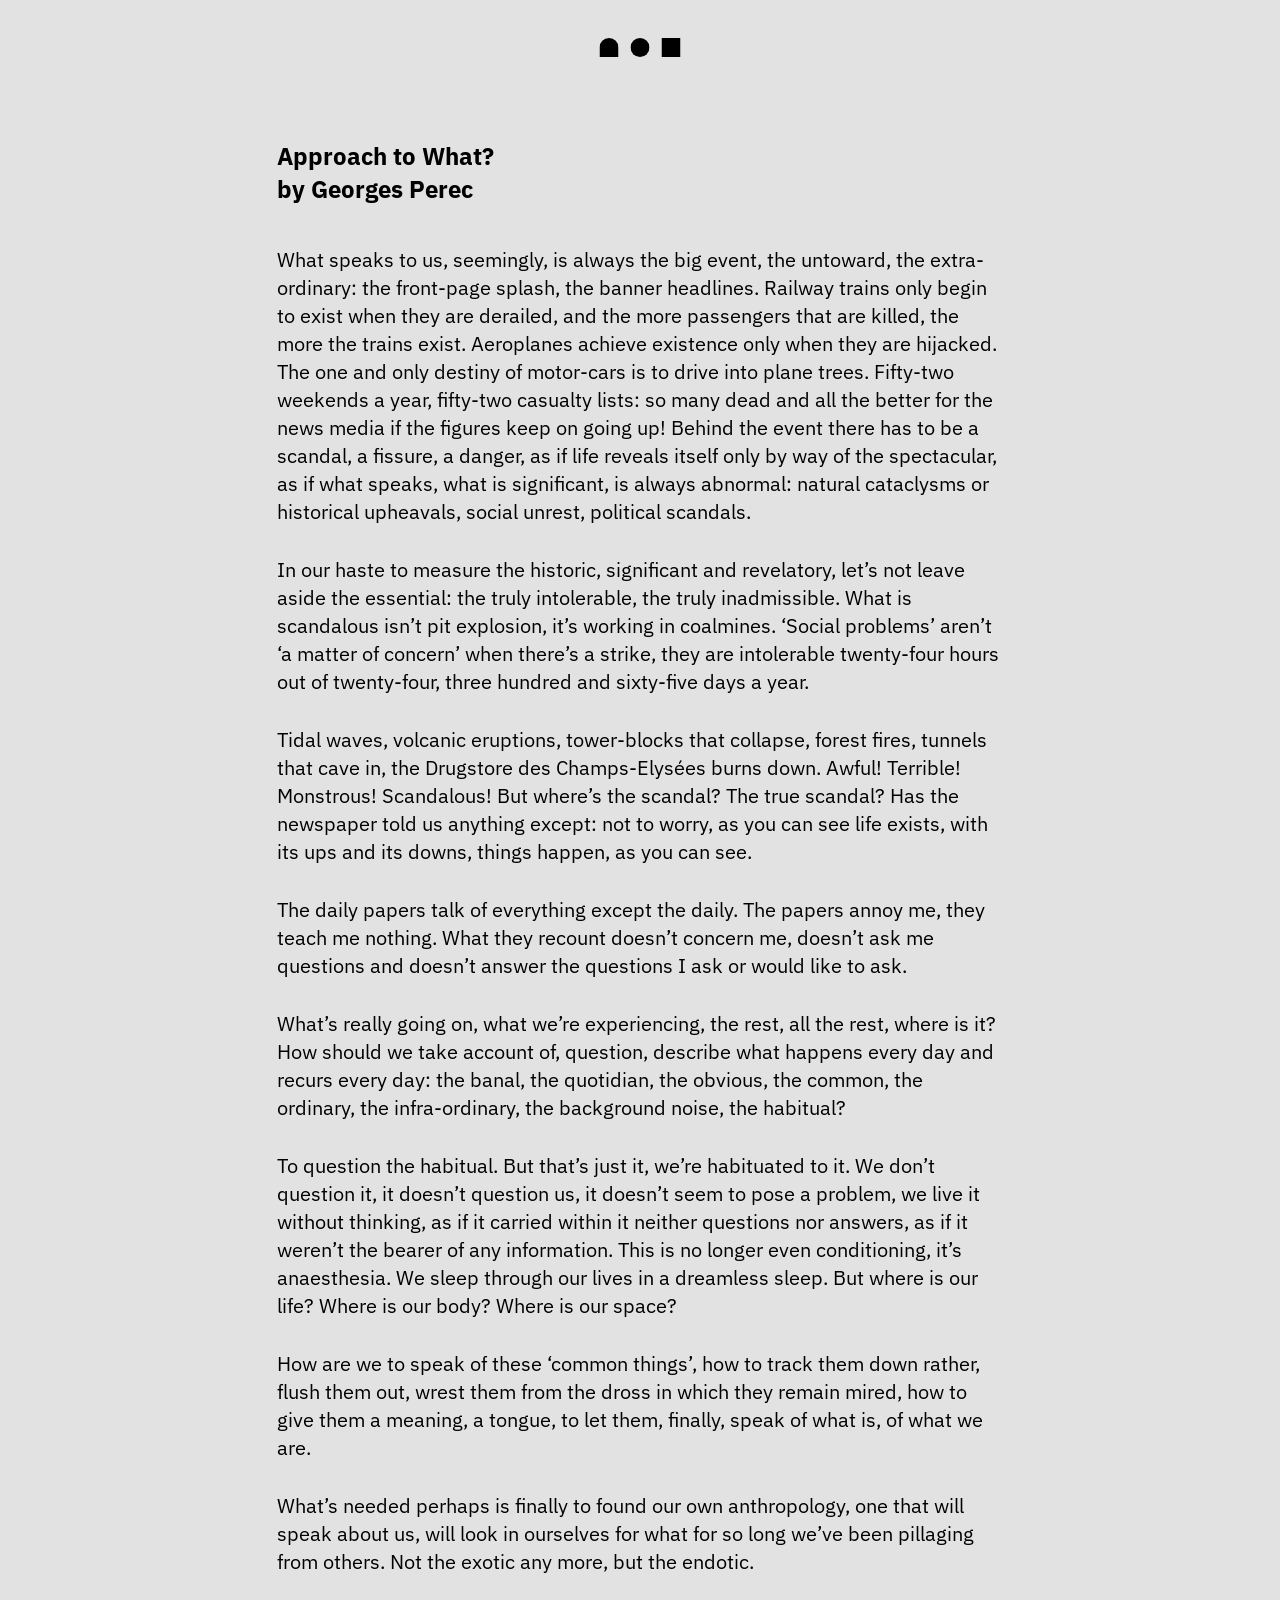
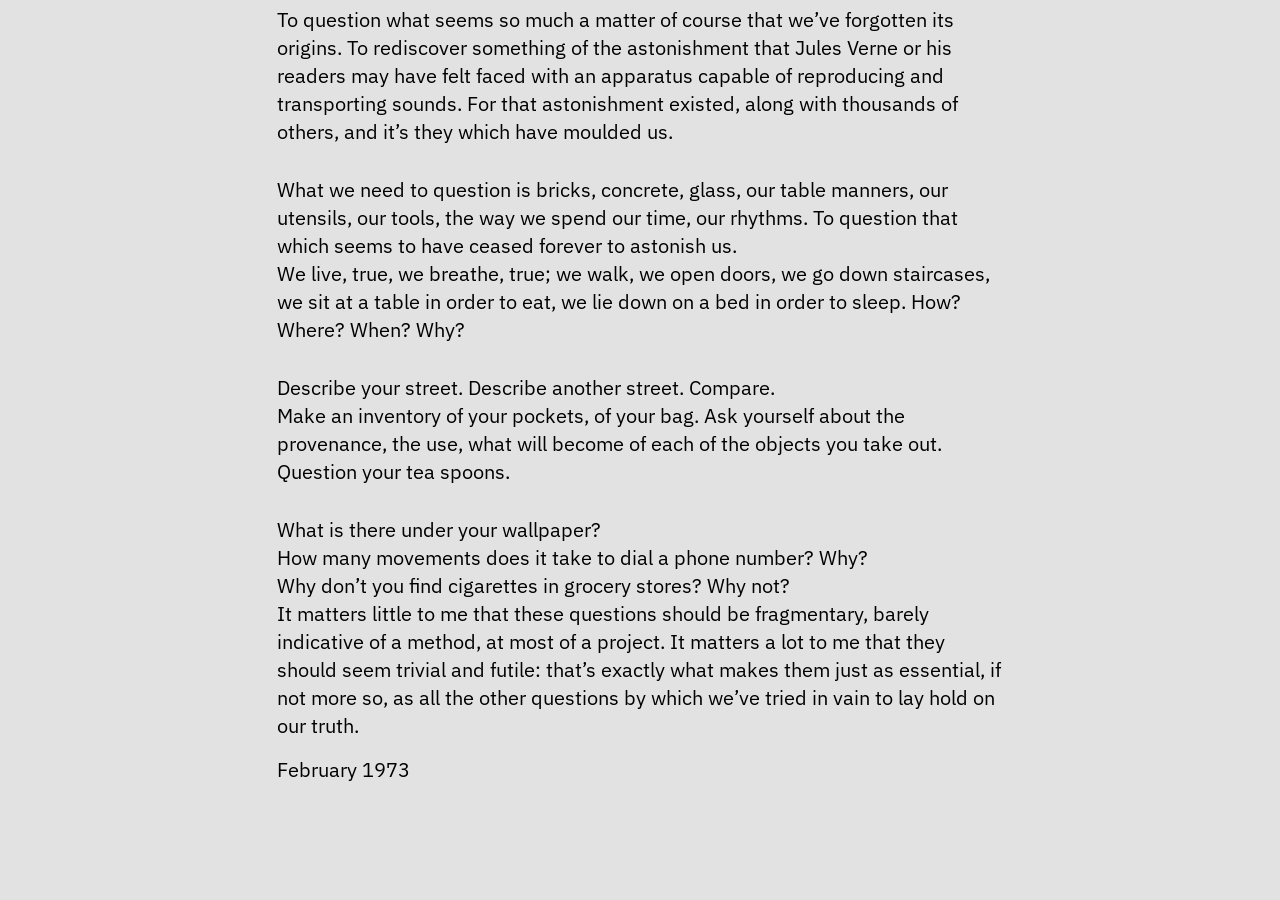
<file: entry3/entry3.html>
<!doctype html>
<html lang="en">
<head>
  <meta charset="utf-8">
  <meta name="viewport" content="width=device-width, initial-scale=1">
  <title>Same But Different</title>
  <link rel="preconnect" href="https://fonts.googleapis.com">
  <link rel="preconnect" href="https://fonts.gstatic.com" crossorigin>
  <link href="https://fonts.googleapis.com/css2?family=IBM+Plex+Sans:wght@400;700&display=swap" rel="stylesheet">
  <link rel="stylesheet" href="style.css">
  <script src="../assets/page_motion.js" defer></script>
  <link rel="icon" type="image/png" href="../assets/favcon.png">
</head>
<body>

  <!-- 상단 내비게이션: 아치 / 원(현재 갤러리) / 네모 -->
  <nav class="nav" aria-label="Main">
    <a class="nav__btn" href="../entry1/entry1.html" aria-label="Arch gallery">
      <svg viewBox="0 0 19 19" width="19" height="19"><path d="M0 19V9.5a9.5 9.5 0 0 1 19 0V19Z"/></svg>
    </a>
    <a class="nav__btn is-current" href="../index/index.html" aria-label="Circle gallery" aria-current="page">
      <svg viewBox="0 0 19 19" width="19" height="19"><circle cx="9.5" cy="9.5" r="9.5"/></svg>
    </a>
    <a class="nav__btn" href="../entry2/entry2.html" aria-label="Square gallery">
      <svg viewBox="0 0 19 19" width="19" height="19"><rect width="19" height="19"/></svg>
    </a>
  </nav>

  <!-- 제목/저자는 왼쪽, 본문은 오른쪽. data.js에서 내용을 수정하세요. -->
  <article class="essay" aria-labelledby="essay-title">
    <header class="essay__title">
      <h1 id="essay-title"></h1>
      <p id="essay-author"></p>
    </header>
    <div class="essay__content">
      <div class="essay__body" id="essay-body"></div>
      <footer class="essay__date" id="essay-date" hidden></footer>
    </div>
  </article>
  <noscript>Enable JavaScript to display the article.</noscript>
  <script src="data.js"></script>
  <script src="script.js"></script>
</body>
</html>
</file>
<file: entry3/style.css>
/* =========================================================
   entry3 — 글 시리즈 공통 레이아웃
   ========================================================= */

:root {
  --bg: #e2e2e2;
  --ink: #000;
  --sans: "IBM Plex Sans", system-ui, sans-serif;
}

* { box-sizing: border-box; margin: 0; padding: 0; }
body {
  background: var(--bg);
  color: var(--ink);
  font-family: var(--sans);
  -webkit-font-smoothing: antialiased;
}

/* ---------- 내비게이션 ---------- */
.nav {
  position: fixed;
  top: 38px;
  left: 50%;
  transform: translateX(-50%);
  display: flex;
  gap: 12px;
  z-index: 20;
}
.nav__btn { display: block; line-height: 0; transition: opacity 200ms; }
.nav__btn svg { fill: var(--ink); }
.nav__btn:hover { opacity: 0.5; }
.nav__btn:focus-visible { outline: 2px solid var(--ink); outline-offset: 3px; }

/* ---------- 글: 왼쪽 메타데이터 / 오른쪽 본문 ---------- */
.essay {
  display: grid;
  grid-template-columns: 1fr 727px 1fr;
  padding: 256px 0 120px;
}
.essay__title {
  grid-column: 1;
  justify-self: start;
  align-self: start;
  /* 1713px 화면에서 148px, 좁아지면 본문과 겹치지 않게 줄어듦 */
  margin-left: max(16px, min(148px, calc((100vw - 727px) / 2 - 260px)));
  white-space: normal;
  max-width: calc(100% - 32px);
  overflow-wrap: anywhere;
  font-size: 24px;
  line-height: 33px;
  font-weight: 700;
  position: sticky;
  top: 120px;
}
.essay__body {
  grid-column: 2;
  font-size: 20px;
  line-height: 1.4;
}
.essay__body p + p { margin-top: 30px; }

/* 노트북보다 작은 화면: 제목을 본문 위로 */
@media (max-width: 1280px) {
  .essay {
    grid-template-columns: 1fr minmax(0, 727px) 1fr;
    padding-top: 140px;
    row-gap: 40px;
  }
  .essay__title { grid-column: 2; margin-left: 0; position: static; }
  .essay__body { grid-row: 2; }
}

/* 모바일 */
@media (max-width: 760px) {
  .essay { grid-template-columns: 16px 1fr 16px; padding-top: 110px; }
  .essay__title { font-size: 22px; line-height: 28px; white-space: normal; }
  .essay__body { font-size: 17px; line-height: 1.4; }
  .essay__body p + p { margin-top: 18px; }
}

/* 긴 제목과 직접 입력한 본문의 줄바꿈을 지원합니다. */
.essay__title h1, .essay__title p { font: inherit; }
.essay__body { min-width: 0; overflow-wrap: anywhere; }
.essay__body p { white-space: pre-line; }
@media (max-width: 1280px) { .essay__title { max-width: 100%; } }

/* 본문과 별개의 날짜 데이터. 같은 본문 열 아래 표시. */
.essay__content { grid-column: 2; grid-row: 1; min-width: 0; }
.essay__date {
  margin-top: 20px;
  font-size: 20px;
  line-height: 20px;
  overflow-wrap: anywhere;
}
.essay__date[hidden] { display: none; }
@media (max-width: 1280px) { .essay__content { grid-row: 2; } }
@media (max-width: 760px) {
  .essay__date { margin-top: 18px; font-size: 17px; line-height: 22px; }
}
</file>
